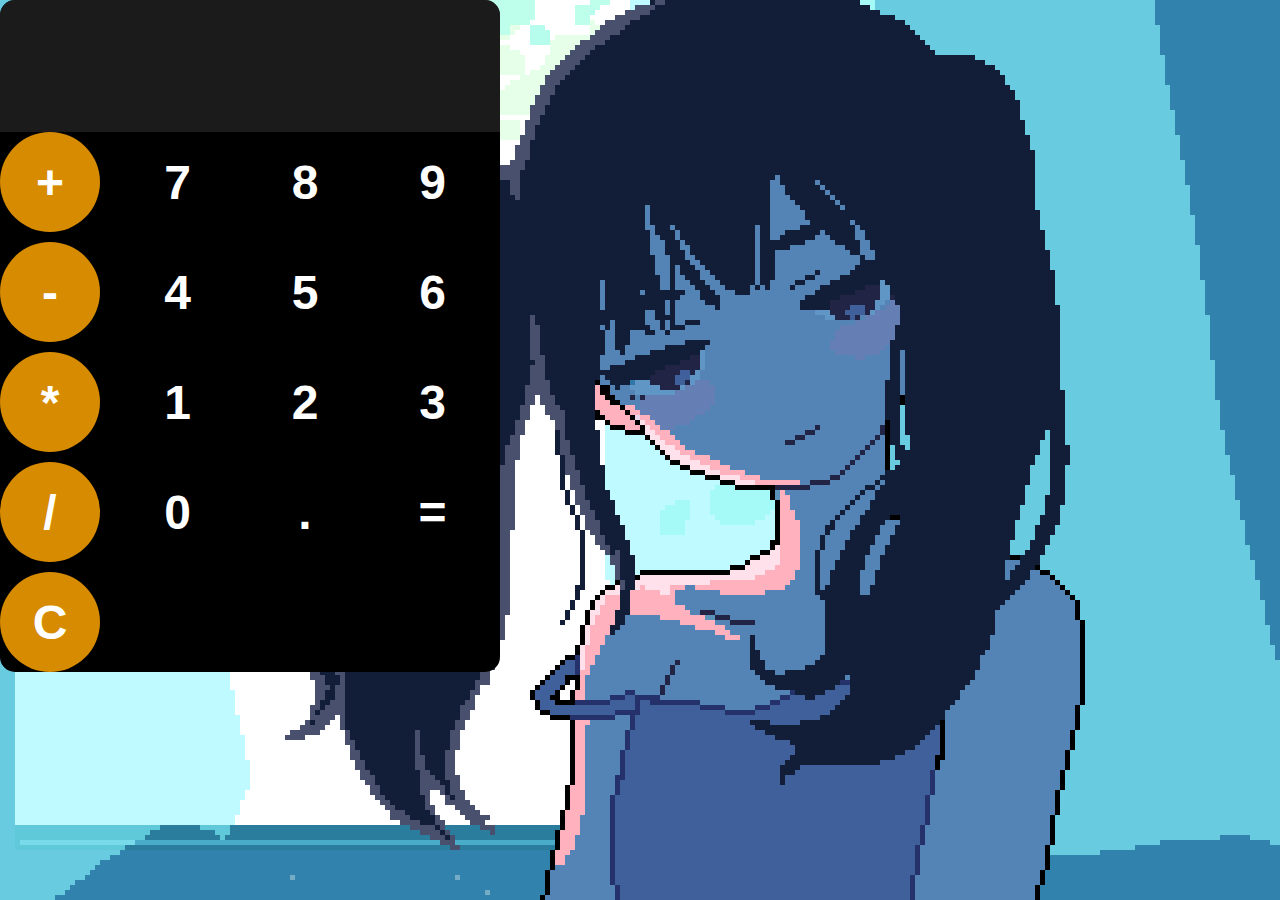
<file: cal.html>
<!DOCTYPE html>
<html lang="en">
<head>
    <meta charset="UTF-8">
    <meta name="viewport" content="width=device-width, initial-scale=1.0">
    <title>CALCULATOR</title>
    <link rel="stylesheet" href="cal.css">
    <script src="cal.js" defer></script>
</head>
<body>
    <div id="calculator">
        <input id="display" readonly>
        <div id="keys">
            <button onclick="appendToDisplay('+')" class="operator-btn">+</button>
            <button onclick="appendToDisplay('7')">7</button>
            <button onclick="appendToDisplay('8')">8</button>
            <button onclick="appendToDisplay('9')">9</button>
            <button onclick="appendToDisplay('-')" class="operator-btn">-</button>
            <button onclick="appendToDisplay('4')">4</button>
            <button onclick="appendToDisplay('5')">5</button>
            <button onclick="appendToDisplay('6')">6</button>
            <button onclick="appendToDisplay('*')" class="operator-btn">*</button>
            <button onclick="appendToDisplay('1')">1</button>
            <button onclick="appendToDisplay('2')">2</button>
            <button onclick="appendToDisplay('3')">3</button>
            <button onclick="appendToDisplay('/')" class="operator-btn">/</button>
            <button onclick="appendToDisplay('0')">0</button>
            <button onclick="appendToDisplay('.')">.</button>
            <button onclick="calculate()">=</button>
            <button onclick="clearDisplay()" class="operator-btn">C</button>
        </div>
    </div>
</body>

</html>
</file>
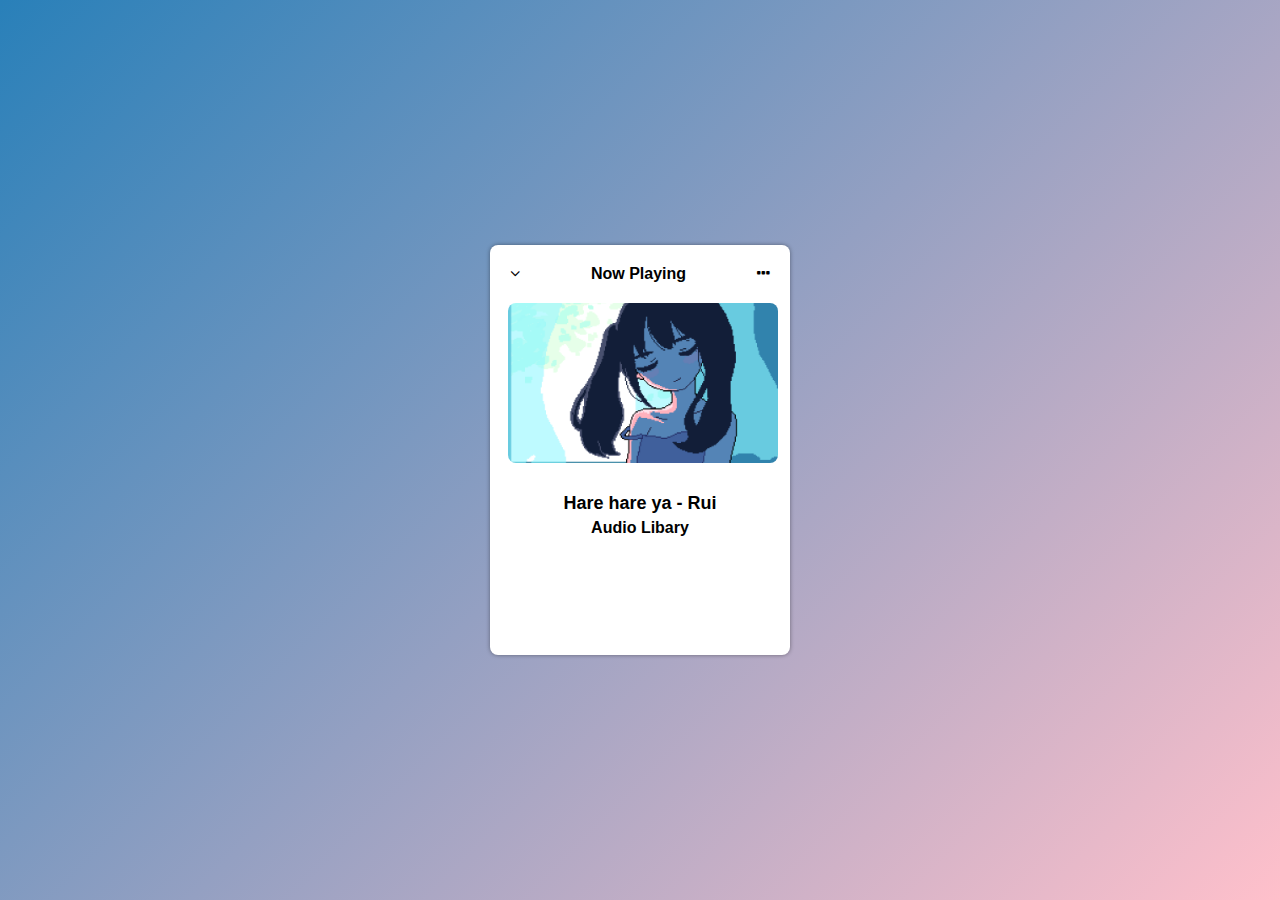
<file: Music.html>
<!DOCTYPE html>
<html lang="en">
<head>
  <meta charset="UTF-8">
  <meta name="viewport" content="width=device-width, initial-scale=1.0">
  <meta http-equiv="X-UA-Compatible" content="ie=edge">
  <title>Music App UI Design</title>
  <link rel="stylesheet" href="https://cdnjs.cloudflare.com/ajax/libs/font-awesome/4.7.0/css/font-awesome.min.css">
  <link rel="stylesheet" href="Music.css">
  <audio src="/music/aa.mp3" controls autoplay hidden loop></audio>
</head>
<body>
    <div class="container">
      <div class="music-app">
        <div class="icons">
          <i class="fa fa-angle-down"></i>
          <h4>Now Playing</h4>
          <i class="fa fa-ellipsis-h"></i>
        </div>
        <div class="image">
          <img src="image/2.gif" alt="">
        </div>
        <div class="tooltip">
          <div class="audio-name"><b>Hare hare ya - Rui</b></div>
          <div class="audio-tag"><b>Audio Libary</b></div>
        </div>
        </div>
      </div>
    </div>
</body>
</html>
</file>
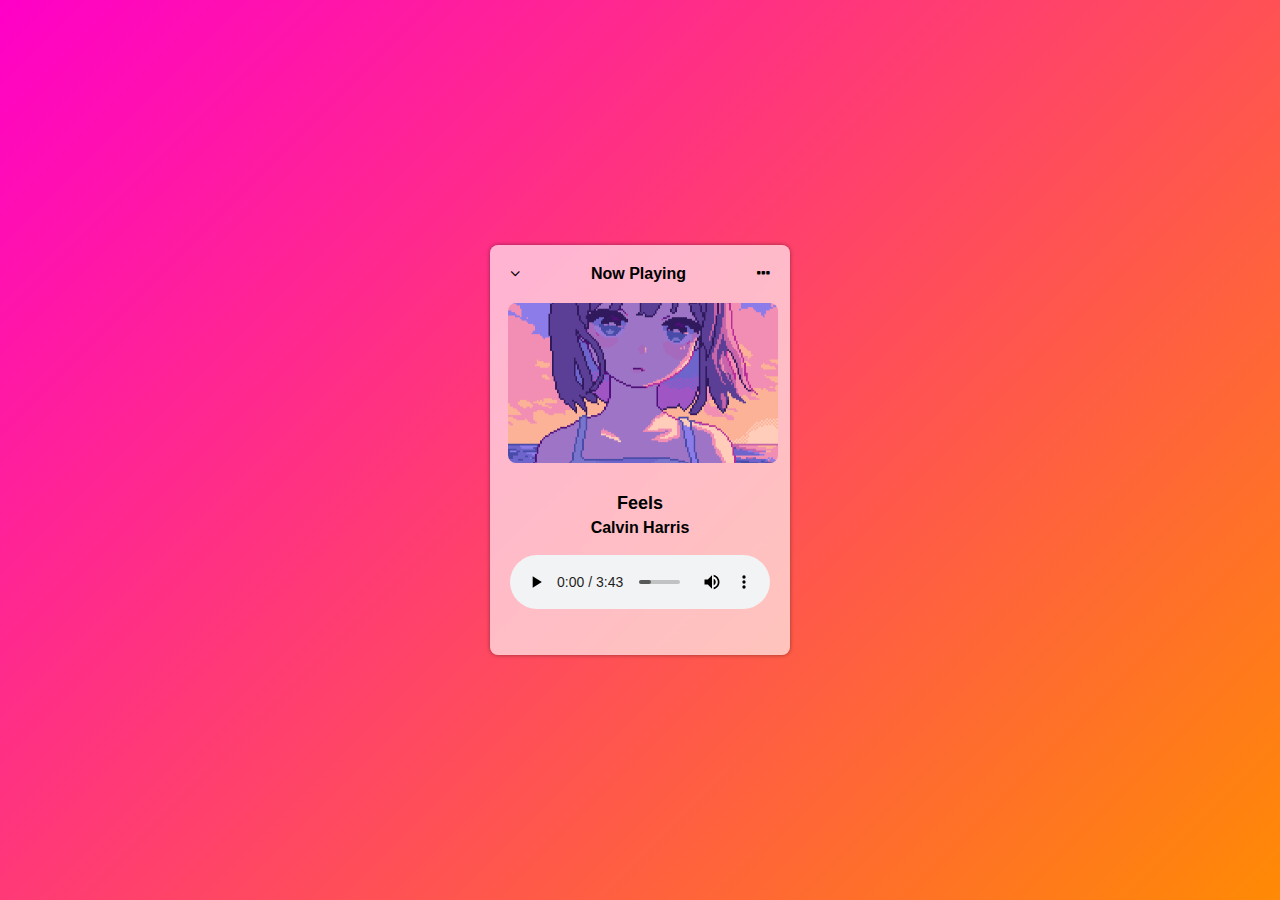
<file: music3.html>
<!DOCTYPE html>
<html lang="en">
<head>
  <meta charset="UTF-8">
  <meta name="viewport" content="width=device-width, initial-scale=1.0">
  <meta http-equiv="X-UA-Compatible" content="ie=edge">
  <title>Mind Games</title>
  <link rel="stylesheet" href="https://cdnjs.cloudflare.com/ajax/libs/font-awesome/4.7.0/css/font-awesome.min.css">
  <link rel="stylesheet" href="music3.css">
</head>
<body>
    <div class="container">
      <div class="music-app">
        <div class="icons">
          <i class="fa fa-angle-down"></i>
          <h4>Now Playing</h4>
          <i class="fa fa-ellipsis-h"></i>
        </div>
        <div class="image">
          <img src="image/hmmm.gif" alt="">
        </div>
        <div class="tooltip">
          <div class="audio-name"><b>Feels</b></div>
          <div class="audio-tag"><b>Calvin Harris</b></div>
          <br>
            <audio src="/music/Calvin Harris - Feels ft. Pharrell Williams Katy Perry Big Sean.mp3" controls autoplay loop></audio>
        </div>
        </div>
      </div>
    </div>
</body>
</html>
</file>
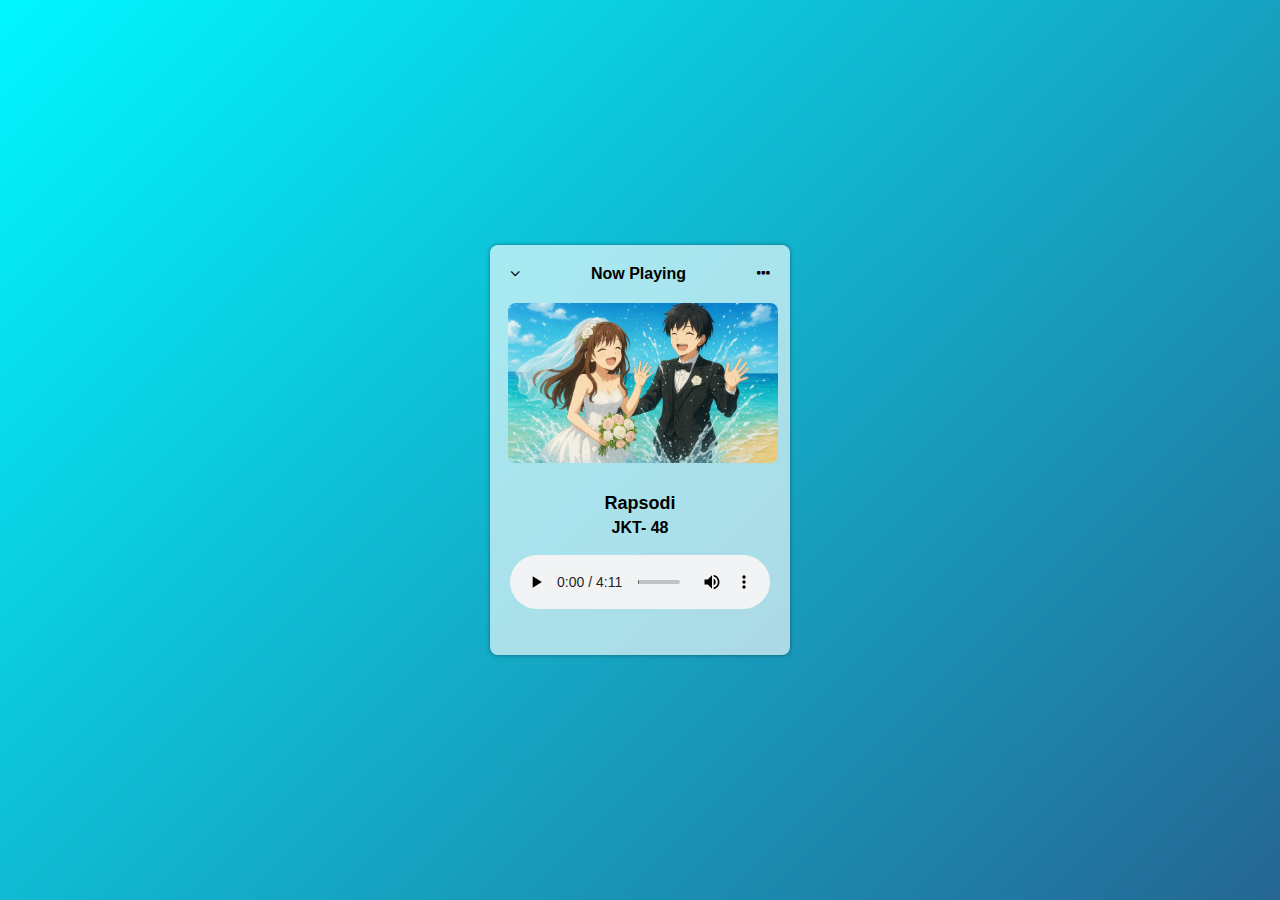
<file: Rapsodi.html>
<!DOCTYPE html>
<html lang="en">
<head>
  <meta charset="UTF-8">
  <meta name="viewport" content="width=device-width, initial-scale=1.0">
  <meta http-equiv="X-UA-Compatible" content="ie=edge">
  <title>Mind Games</title>
  <link rel="stylesheet" href="https://cdnjs.cloudflare.com/ajax/libs/font-awesome/4.7.0/css/font-awesome.min.css">
  <link rel="stylesheet" href="Rapsodi.css">
</head>
<body>
    <div class="container">
      <div class="music-app">
        <div class="icons">
          <i class="fa fa-angle-down"></i>
          <h4>Now Playing</h4>
          <i class="fa fa-ellipsis-h"></i>
        </div>
        <div class="image">
          <img src="image/r.png" alt="">
        </div>
        <div class="tooltip">
          <div class="audio-name"><b>Rapsodi</b></div>
          <div class="audio-tag"><b>JKT- 48</b></div>
          <br>
            <audio src="/music/[MV] Rapsodi - JKT48.mp3" controls autoplay loop></audio>
        </div>
        </div>
      </div>
    </div>
</body>
</html>
</file>
<file: cal.css>
body{
    margin: 0;
    justify-content: center;
    align-items: center;
    height: 100vh;
    background-image: url('/image/2.gif');
    background-repeat: no-repeat;
    background-position: center center;
    background-attachment: fixed;
    margin: 0;
    padding: 0;
    height: 100vh;
    background-size: cover;
    margin : 0px;
    
}
#calculator{
    font-family: Arial, sans-serif;
    background-color: rgb(0, 0, 0);
    border-radius: 15px;
    max-width: 500px;
    overflow: hidden;
}
#display{
    width: 100%;
    padding: 20px;
    font-size: 5rem;
    text-align: left;
    border: none;
    background-color: rgba(41, 40, 40, 0.685);
    color: white;
}
#keys{
    display: grid;
    grid-template-columns: repeat(4, 1fr);
    gap: 10px;

}
button{
    width: 100px;
    height: 100px;
    border-radius: 50px;
    border: none;
    background-color:rgba(0, 0, 0, 0.53);
    color: white;
    font-size: 3rem;
    font-weight: bold;
    cursor: pointer;
}
button:hover{
    background-color: rgba(255, 255, 255, 0.55);
}
button:active{
    background-color: rgba(255, 255, 255, 0.689);
}
.operator-btn{
    background-color: rgb(214, 139, 0);
}
.operator-btn:hover{
    background-color: rgb(241, 160, 9);
}
.operator-btn:active{
    background-color: rgba(214, 139, 0, 0.815);
}
</file>
<file: Music.css>
*{
  margin: 0;
  padding: 0;
  box-sizing: border-box;
  font-family: sans-serif;
}
body{
  background: linear-gradient(135deg,#2980b9,pink)
}
.container{
  display: flex;
  justify-content: center;
  align-items: center;
  min-height: 100vh;
}
.container .music-app{
  padding: 20px;
  height: 410px;
  width: 300px;
  background: #fff;
  border-radius: 8px;
  box-shadow: 0 0 4px rgba(0,0,0,.4)
}


.music-app .image{
  width: 100px;
  height: 100px;
  margin-top: 20px;
  margin-bottom: 90px;
  position: relative;
  right: 2px;
}
.music-app .image img{
  width: 270px;
  height: 160px;
  object-fit: cover;
  border-radius: 8px;
}
.music-app .tooltip{
  text-align: center;
  margin-bottom: 20px;
}
.music-app .tooltip .audio-tag{
  margin-top: 5px;
  font-size: 16px;
}
.music-app .tooltip .audio-name{
  font-size: 18px;
}

.music-app .settings input:active{
  background: #3498db;
}
.music-app .settings input::-webkit-slider-thumb{
  -webkit-appearance: none;
  width: 13px;
  height: 13px;
  background: linear-gradient(135deg,#2980b9,#16a085);
  border-radius: 50%;
}
.music-app .settings .time{
  font-size: 15px;
  color: #95a5a6;
}
.music-app .settings .time.two{
  display: flex;
  justify-content: space-around;
  position: relative;
  left: 120px;
  bottom: 18px;
}
.music-app .icons{
  display: flex;
  justify-content: space-between;
  cursor: pointer;
}
</file>
<file: music3.css>
*{
  margin: 0;
  padding: 0;
  box-sizing: border-box;
  font-family: sans-serif;
}
body{
  background: linear-gradient(135deg,#ff00c8,rgb(255, 138, 4))
}
.container{
  display: flex;
  justify-content: center;
  align-items: center;
  min-height: 100vh;
}
.container .music-app{
  padding: 20px;
  height: 410px;
  width: 300px;
  background: #ffffffa3;
  border-radius: 8px;
  box-shadow: 0 0 4px rgba(0,0,0,.4)
}
audio{
  width: 100%;
}
  


.music-app .image{
  width: 100px;
  height: 100px;
  margin-top: 20px;
  margin-bottom: 90px;
  position: relative;
  right: 2px;
}
.music-app .image img{
  width: 270px;
  height: 160px;
  object-fit: cover;
  border-radius: 8px;
}
.music-app .tooltip{
  text-align: center;
  margin-bottom: 20px;
}
.music-app .tooltip .audio-tag{
  margin-top: 5px;
  font-size: 16px;
}
.music-app .tooltip .audio-name{
  font-size: 18px;
}

.music-app .settings input:active{
  background: #3498db;
}
.music-app .settings input::-webkit-slider-thumb{
  -webkit-appearance: none;
  width: 13px;
  height: 13px;
  background: linear-gradient(135deg,#2980b9,#16a085);
  border-radius: 50%;
}
.music-app .settings .time{
  font-size: 15px;
  color: #95a5a6;
}
.music-app .settings .time.two{
  display: flex;
  justify-content: space-around;
  position: relative;
  left: 120px;
  bottom: 18px;
}
.music-app .icons{
  display: flex;
  justify-content: space-between;
  cursor: pointer;
}
</file>
<file: Rapsodi.css>
*{
  margin: 0;
  padding: 0;
  box-sizing: border-box;
  font-family: sans-serif;
}
body{
  background: linear-gradient(135deg,#00f7ff,rgb(37, 102, 148))
}
.container{
  display: flex;
  justify-content: center;
  align-items: center;
  min-height: 100vh;
}
.container .music-app{
  padding: 20px;
  height: 410px;
  width: 300px;
  background: #ffffffa3;
  border-radius: 8px;
  box-shadow: 0 0 4px rgba(0,0,0,.4)
}
audio{
  width: 100%;
}
  


.music-app .image{
  width: 100px;
  height: 100px;
  margin-top: 20px;
  margin-bottom: 90px;
  position: relative;
  right: 2px;
}
.music-app .image img{
  width: 270px;
  height: 160px;
  object-fit: cover;
  border-radius: 8px;
}
.music-app .tooltip{
  text-align: center;
  margin-bottom: 20px;
}
.music-app .tooltip .audio-tag{
  margin-top: 5px;
  font-size: 16px;
}
.music-app .tooltip .audio-name{
  font-size: 18px;
}

.music-app .settings input:active{
  background: #3498db;
}
.music-app .settings input::-webkit-slider-thumb{
  -webkit-appearance: none;
  width: 13px;
  height: 13px;
  background: linear-gradient(135deg,#2980b9,#16a085);
  border-radius: 50%;
}
.music-app .settings .time{
  font-size: 15px;
  color: #95a5a6;
}
.music-app .settings .time.two{
  display: flex;
  justify-content: space-around;
  position: relative;
  left: 120px;
  bottom: 18px;
}
.music-app .icons{
  display: flex;
  justify-content: space-between;
  cursor: pointer;
}
</file>
